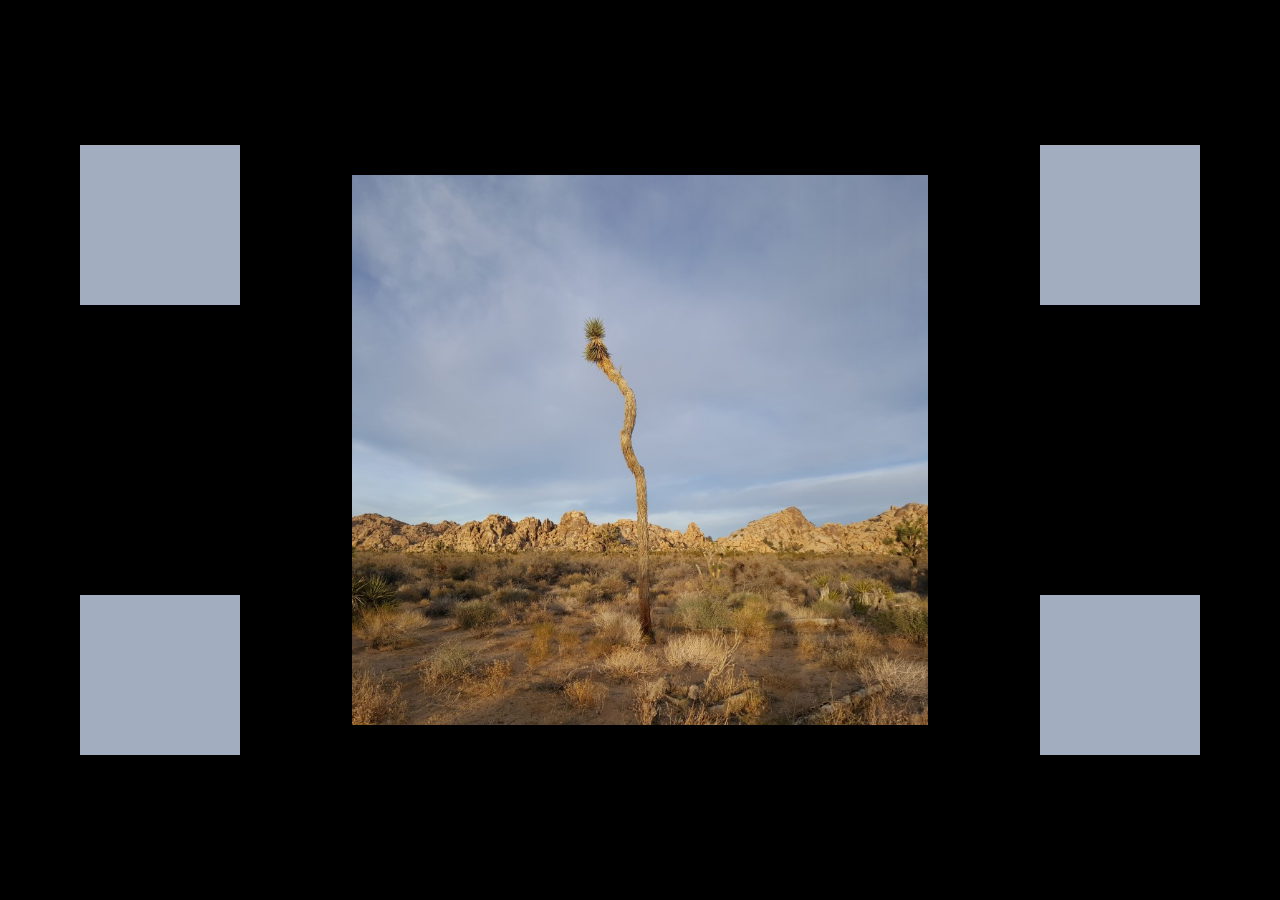
<file: joshuatree_getelementbyid/JoshuaTree_getElementById/index.html>
<html>

	<head>
		<meta charset="utf-8">
		<meta name="viewport" content="width=device-width, initial-scale=1">
		<link href="images/favicon.ico" rel="icon" type="image/x-icon" />
		<title>Joshua Tree</title>
		<link rel="stylesheet" href="style.css" />
		<link href="https://fonts.googleapis.com/css?family=Roboto:500" rel="stylesheet">
	</head>

	<body>
		<!-- this is the column on the left -->
		<div class="narrow-col">
			<div class="box">
				<div class="small-box blue" onclick="showText(this)"></div>
			</div>
			<div class="box">
				<div class="small-box blue" onclick="showText(this)"></div>
			</div>
		</div>
		
		<!-- this is the center column -->
		<!-- naming conventions for HTML/CSS/JS: https://stackoverflow.com/questions/1696864/naming-class-and-id-html-attributes-dashes-vs-underlines -->
		<div class="wide-col" id="jtree-background">
			<img src="images/jtree.jpg" onclick="toggleBlueBackground(this)"/>
		</div>
		
		<!-- this is the column on the right -->
		<div class="narrow-col">
			<div class="box">
				<div class="small-box blue" onclick="showText(this)" ></div>
			</div>
			<div class="box">
				<div class="small-box blue" onclick="showText(this)"></div>
			</div>
		</div>
		
		<script src="script.js"></script>
	</body>
	
</html>
</file>
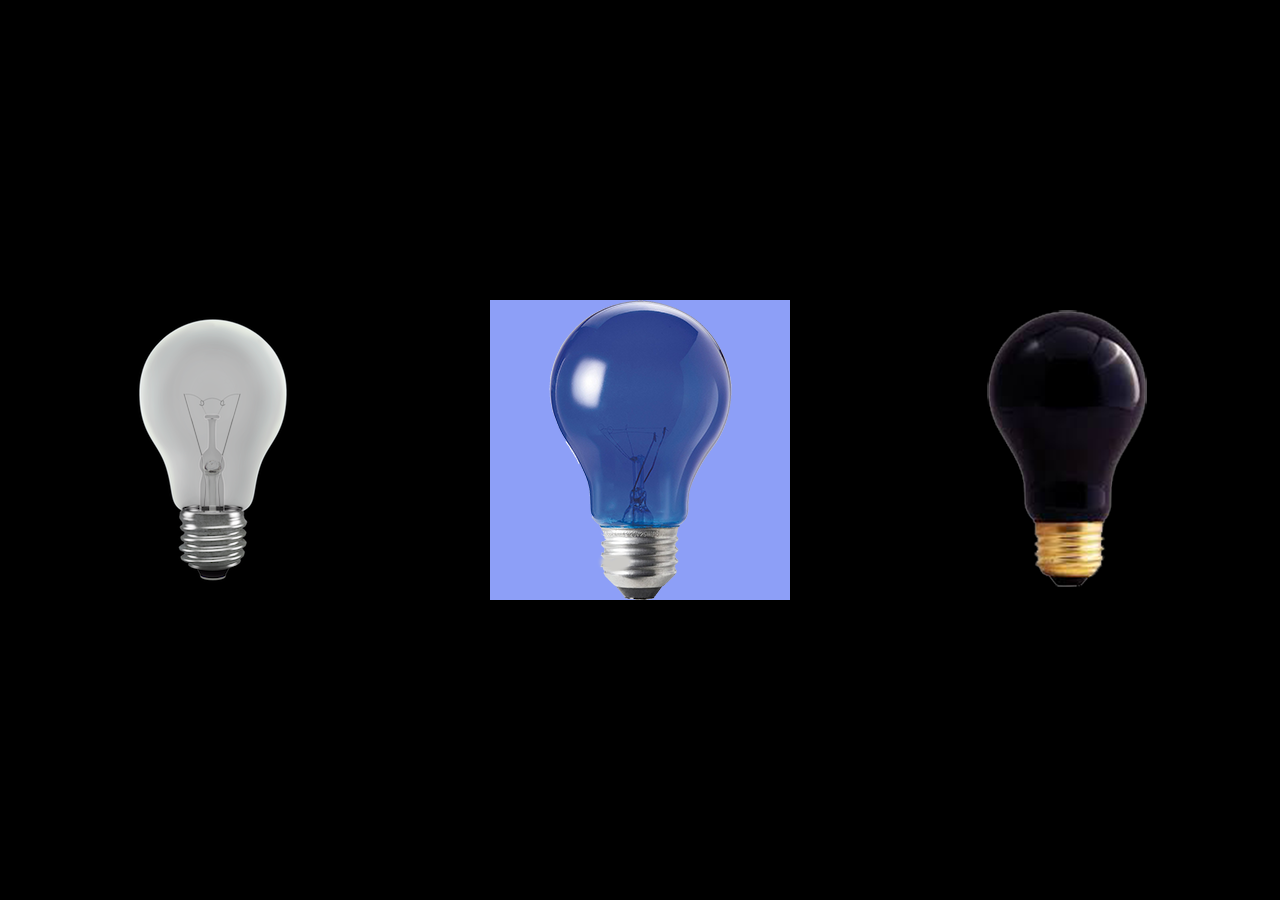
<file: lightbulb_getelementbyid/Lightbulb_getElementById/index.html>
<html>

	<head>
		<meta charset="utf-8">
		<meta name="viewport" content="width=device-width, initial-scale=1">
		<link href="images/bolt.ico" rel="icon" type="image/x-icon" />
		<title>Light Bulbs</title>
		<link rel="stylesheet" href="style.css" />
	</head>

	<body>
		<div class="flex-container">
			<div class="half-column" id="white-background">
				<!-- the "this" in parenthesis refers to the element that was just clicked -->
				<div class="off_white" onclick="on(this)"></div>
			</div>
			<div class="half-column" id="blue-background">
				<div class="off_blue" onclick="blue(this)"></div>
			</div>
			<div class="half-column" id="purple-background">
				<div class="off_purple" onclick="uv(this)"></div>
			</div>
		</div>
		
		<script src="script.js"></script>
	</body>
	
</html>
</file>
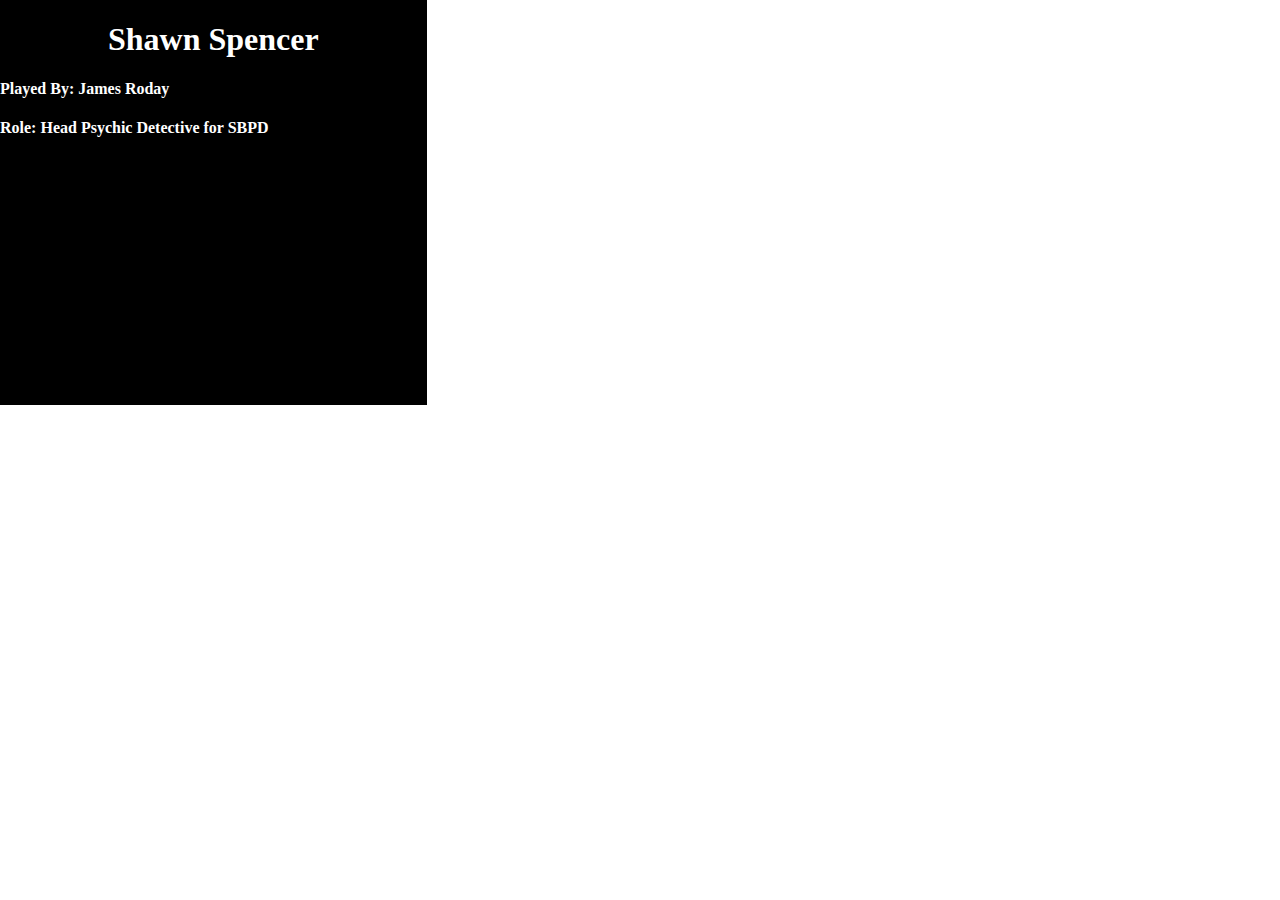
<file: Phase5/info.html>
<!DOCTYPE html>

<html>

	<head>
		<meta charset="UTF-8">
		<meta name="viewport" content="width=device-width, initial-scale=1">
		<title>Characters</title>
		<link rel="stylesheet" href="info.css">
	</head>
	<body>
		
		<div class="main"> 
			<div class="character"> 
				<h1> Shawn Spencer</h1>
				<h4> Played By: James Roday </h4>
				<h4> Role: Head Psychic Detective for SBPD </h4>
			</div>
		</div>
		
	</body>
   
</html>
</file>
<file: joshuatree_getelementbyid/JoshuaTree_getElementById/style.css>
body {
	width: 100vw;
	height: 100vh;
	margin: 0;
	background-color: #000000;
	display: flex;
	font-family: 'Roboto', sans-serif, bold;
}

/* cool hover effects to enhance User Experience */
img {
	max-width: 90%;
	max-height: 90%;
	opacity: 1.0;
	transition: .3s ease-in-out;
}

img:hover {
	opacity: 0.8;
}

.wide-col {
	display: flex;
	align-items: center;
	justify-content: center;
	height: 100vh;
	width: calc(100vw/2);
}

.narrow-col {
	display: block;
	height: 100vh;
	width: calc(100vw/4);
}

.box {
	display: flex;
	align-items: center;
	justify-content: center;
	height: 50%;
	width: 100%;
}

.small-box {
	display: flex;
	align-items: center;
	justify-content: center;
	height: 12.5vw;
	width: 12.5vw;
}

.blue {
	background-color: #a2adbf;
}

.tan {
	background-color: #c8a36f;
}
</file>
<file: lightbulb_getelementbyid/Lightbulb_getElementById/style.css>
body {
	width: 100vw;
	height: 100vh;
	margin: 0;
	background-color: #000000;
}

.flex-container {
	display: flex;
	flex-wrap: wrap;
}

.half-column {
	display: flex;
	align-items: center;
	justify-content: center;
	height: 100vh;
	width: calc(100vw/3);
}

.white{
	background-color: #ffffff;
}

.purple{
	background-color: #7f1ae5;
}

.blue{
	background-color: blue;
}

.off_white {content:url(images/off_w.png);}
.on_white {content:url(images/on_w.png);}

.off_purple {content:url(images/off_p.png);}
.on_purple {content:url(images/on_p.png);}

.off_blue {content:url(images/off_blue.png);}
.on_blue {content:url(images/on_blue.png);}
</file>
<file: Phase5/info.css>
html{
	height: 100vh;
	max-width: 100vw;
}

body{
	height: 100vh;
	width: 100vw;
	display: flex;
	flex-wrap: wrap;
	margin: 0;
}

.main{
	height: 90vh;
	width: 100%;
	display: flex;
	flex-wrap: wrap;
}

.character{
	height: calc(100%/2);
	width: calc(100%/3);
	display: block;
	justify-content: center;
	background-color: black;
}

h1{
	color: white;
	text-align: center;
}

h4{
	color: white;
}
</file>
